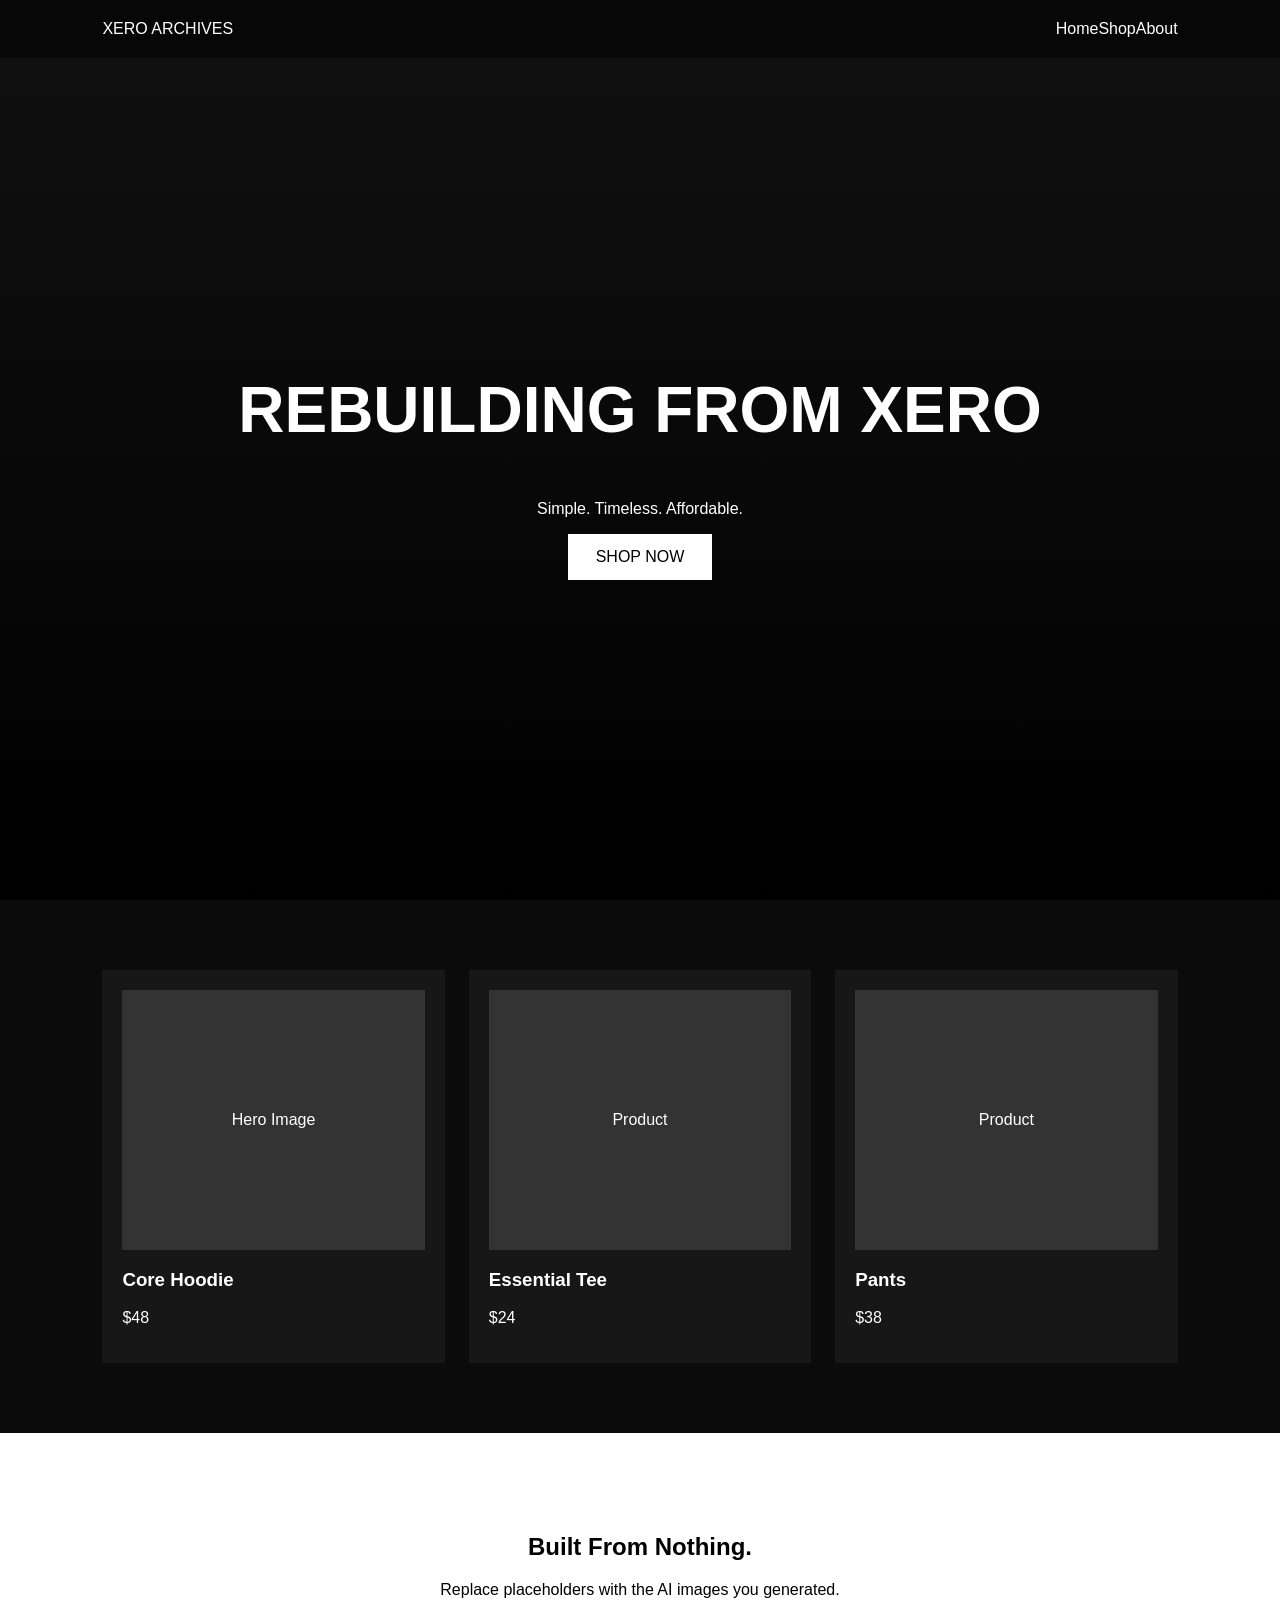
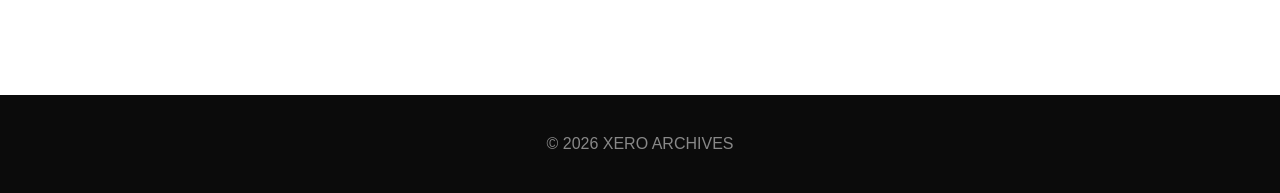
<file: index.html>
<!DOCTYPE html><html><head><meta charset="UTF-8"><meta name="viewport" content="width=device-width,initial-scale=1"><title>XERO ARCHIVES</title><link rel="stylesheet" href="style.css"></head><body>
<header><div class='logo'>XERO ARCHIVES</div><nav><a>Home</a><a>Shop</a><a>About</a></nav></header>
<section class='hero'><div><h1>REBUILDING FROM XERO</h1><p>Simple. Timeless. Affordable.</p><a class='btn'>SHOP NOW</a></div></section>
<section class='grid'><div class='card'><div class='ph'>Hero Image</div><h3>Core Hoodie</h3><p>$48</p></div><div class='card'><div class='ph'>Product</div><h3>Essential Tee</h3><p>$24</p></div><div class='card'><div class='ph'>Product</div><h3>Pants</h3><p>$38</p></div></section>
<section class='banner'><h2>Built From Nothing.</h2><p>Replace placeholders with the AI images you generated.</p></section>
<footer>© 2026 XERO ARCHIVES</footer>
</body></html>
</file>
<file: style.css>
body{margin:0;background:#0b0b0b;color:#fff;font-family:Arial}header{display:flex;justify-content:space-between;padding:20px 8%;position:fixed;width:84%;background:#0008}.hero{height:100vh;background:linear-gradient(#111,#000);display:flex;align-items:center;justify-content:center;text-align:center}h1{font-size:64px}.btn{display:inline-block;padding:14px 28px;background:#fff;color:#000}.grid{display:grid;grid-template-columns:repeat(auto-fit,minmax(220px,1fr));gap:24px;padding:70px 8%}.card{background:#171717;padding:20px}.ph{height:260px;background:#333;display:flex;align-items:center;justify-content:center}.banner{text-align:center;padding:80px 8%;background:#fff;color:#000}footer{text-align:center;padding:40px;color:#888}
</file>
